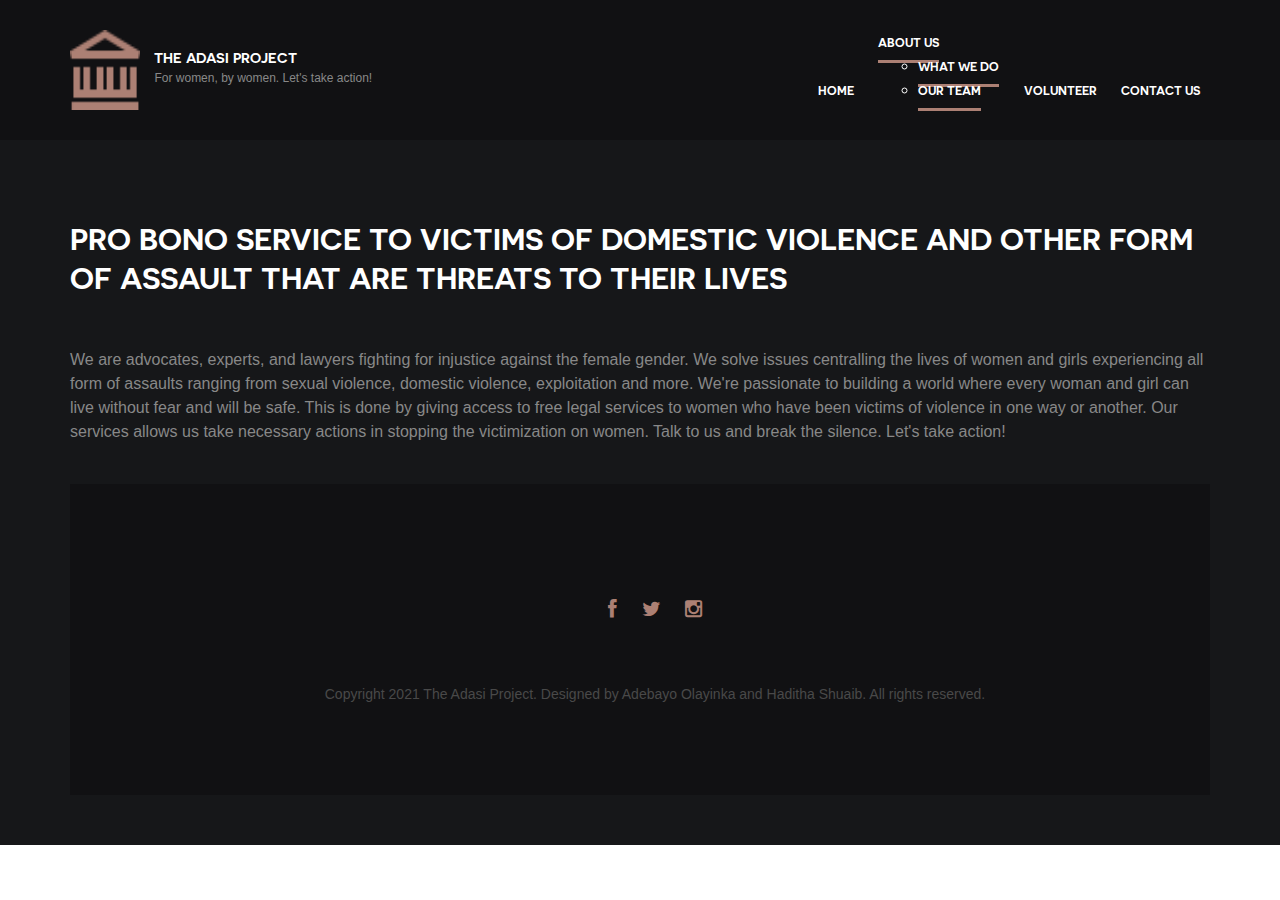
<file: about.html>
<!DOCTYPE html>
<html lang="en">
	<head>
		<meta charset="UTF-8">
		<meta http-equiv="X-UA-Compatible" content="IE=edge">
		<meta name="viewport" content="width=device-width, initial-scale=1.0,maximum-scale=1">
		
		<title>The Adasi Project | About us</title>
		
		<!-- Loading third party fonts -->
		<link href="fonts/font-awesome.min.css" rel="stylesheet" type="text/css">
		<link href="fonts/novecento-font/novecento-font.css" rel="stylesheet" >

		<!-- Loading main css file -->
		<link href="style.css" rel="stylesheet" >
		
		<!--[if lt IE 9]>
		<script src="js/ie-support/html5.js"></script>
		<script src="js/ie-support/respond.js"></script>
		<![endif]-->

	</head>


	<body>
		
		<div id="site-content">
			
			<header class="site-header">
				<div class="container">
					<a href="index.html" id="branding">
						<img src="images/logo.png" alt="Company Name" class="logo">
						<div class="branding-copy">
							<h1 class="site-title">The Adasi Project</h1>
							<small class="site-description">For women, by women. Let's take action!</small>
						</div>
					</a>

					<nav class="main-navigation">
						<button type="button" class="menu-toggle"><i class="fa fa-bars"></i></button>
						<ul class="menu">
							<li class="menu-item"><a href="index.html">Home</a></li>
							<li class="menu-item current-menu-item" ><a href="about.html">About Us</a>
								<ul>
									<li><a href="service.html"> What we do</a></li>
									<li><a href="team.html">Our Team</a></li>
								</ul>
							</li>
							<li class="menu-item"><a href="volunteer.html">Volunteer</a></li>
							<!--<li class="menu-item"><a href="service.html">Service</a></li>-->
							<li class="menu-item"><a href="contact.html">Contact Us</a></li>
						</ul>
					</nav>
					<nav class="mobile-navigation"></nav>
				</div>
			</header> <!-- .site-header -->

			<main class="main-content">
				
				<div class="fullwidth-block content">
					<div class="container">
						<h2 class="entry-title">Pro bono service to victims of Domestic Violence and other form of assault that are threats to their lives</h2>
						<p>We are advocates, experts, and lawyers fighting for injustice against the female gender. We solve issues centralling the lives of women and girls experiencing all form of assaults ranging from sexual violence, domestic violence, exploitation and more. We're passionate to building a world where every woman and girl can live without fear and will be safe. This is done by giving access to free legal services to women who have been victims of violence in one way or another. Our services allows us take necessary actions in stopping the victimization on women. Talk to us and break the silence. Let's take action! </p>

						<!---<div class="team">
							<figure class="team-image"><img src="dummy/4.jpg" alt="4"></figure>
							<small class="team-desc">Women's rights lawyer</small>
							<p>Out for changes in ways women are treated disproportionately in every aspect of life</p>
						</div>
						<div class="team">
							<figure class="team-image"><img src="dummy/6.jpg" alt="6"></figure>
							<small class="team-desc">Domestic violence lawyer</small>
							<p>An advocate for women suffering from domestic violence</p>
						</div>
						<div class="team">
							<figure class="team-image"><img src="dummy/00.jpg" alt="00"></figure>
							<small class="team-desc">Sexual abuse and exploitation</small>
							<p>Aiming to end abuses targetted towards the vulnerabilty of women and girls as a result of power or position</p>
						</div>
						<div class="team">
							<figure class="team-image"><img src="dummy/1.jpg" alt="1"></figure>
							<small class="team-desc">Gender inequality and injustice</small>
							<p>In the fight for injustice against women as it is observed that women have been treated unjustly from time immemorial.</p>
						</div>
					</div>
				</div>

			</main> <!-- .main-content -->

			<footer class="site-footer">
				<div class="container">
					<!---<div class="subscribe-form">
						<form action="#">
							<label for="#">
								<span>Do you want to get news?</span>
								<span class>Join our news letter</span>
							</label>
							<div class="control">
								<input type="text" placeholder="Enter your email to subscribe...">
								<button type="submit"><img src="images/icon-envelope.png" alt=""></button>
														</form>
							</div>
					</div>--->
					<div class="social-links">
						<a href="https://www.facebook.com/Tech4DevHQ/"><i class="fa fa-facebook"></i></a>
						<a href="https://twitter.com/tech4devhq"><i class="fa fa-twitter"></i></a>
						<!--<a href="https://ng.linkedin.com/company/tech4dev"><i class="fa fa-l"></i></a>-->
						<a href="https://www.instagram.com/tech4dev/?hl=en"><i class="fa fa-instagram"></i></a>
					</div>
					<div class="copy">
						<p>Copyright 2021 The Adasi Project. Designed by Adebayo Olayinka and Haditha Shuaib. All rights reserved.</p>
					</div>
				</div>
			</footer> <!-- .site-footer -->

		</div> <!-- #site-content -->

		

		<script src="js/jquery-1.11.1.min.js"></script>
		<script src="js/plugins.js"></script>
		<script src="js/app.js"></script>
		
	</body>

</html>
</file>
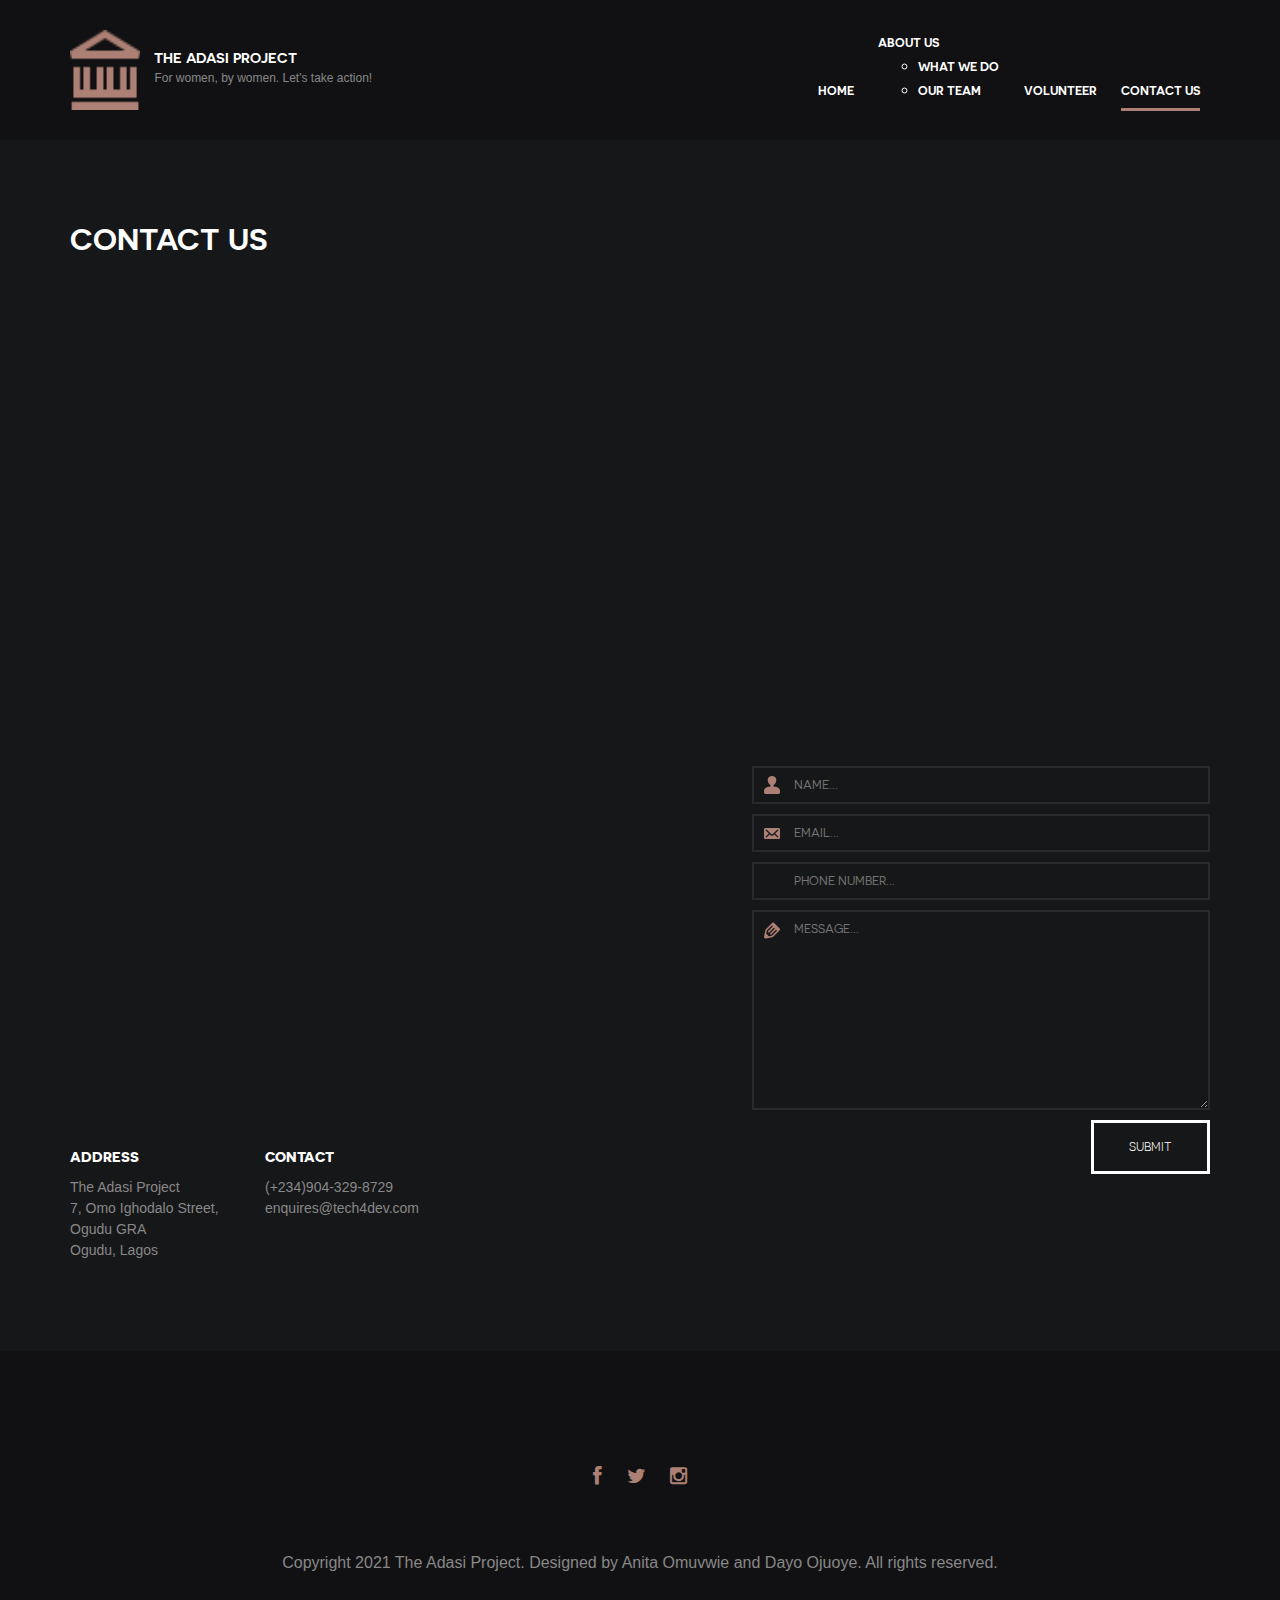
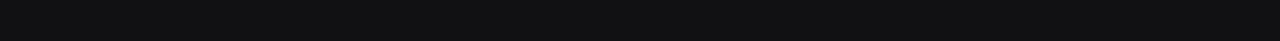
<file: contact.html>
<!DOCTYPE html>
<html lang="en">
	<head>
		<meta charset="UTF-8">
		<meta http-equiv="X-UA-Compatible" content="IE=edge">
		<meta name="viewport" content="width=device-width, initial-scale=1.0,maximum-scale=1">
		
		<title>The Adasi Project | Contact</title>
		
		<!-- Loading third party fonts -->
		<link href="fonts/font-awesome.min.css" rel="stylesheet" type="text/css">
		<link href="fonts/novecento-font/novecento-font.css" rel="stylesheet" >

		<!-- Loading main css file -->
		<link href="style.css" rel="stylesheet" >
		
		<!--[if lt IE 9]>
		<script src="js/ie-support/html5.js"></script>
		<script src="js/ie-support/respond.js"></script>
		<![endif]-->

	</head>


	<body>
		
		<div id="site-content">
			
			<header class="site-header">
				<div class="container">
					<a href="index.html" id="branding">
						<img src="images/logo.png" alt="Company Name" class="logo">
						<div class="branding-copy">
							<h1 class="site-title">The Adasi Project</h1>
							<small class="site-description">For women, by women. Let's take action!</small>
						</div>
					</a>

					<nav class="main-navigation">
						<button type="button" class="menu-toggle"><i class="fa fa-bars"></i></button>
						<ul class="menu">
							<li class="menu-item"><a href="index.html">Home</a></li>
							<li class="menu-item"><a href="about.html">About Us</a><ul>
								<li><a href="service.html"> What we do</a></li>
								<li><a href="team.html">Our Team</a></li>
							</ul></li>
							<li class="menu-item"><a href="volunteer.html">volunteer</a></li>
						<!--<li class="menu-item"><a href="service.html">Service</a></li>-->
							<li class="menu-item current-menu-item"><a href="contact.html">Contact Us</a></li>
						</ul>
					</nav>
					<nav class="mobile-navigation"></nav>
				</div>
			</header> <!-- .site-header -->

			<main class="main-content">
				
				<div class="fullwidth-block content">
					<div class="container">
						<h2 class="entry-title">Contact Us</h2>
						<iframe src="https://www.google.com/maps/embed?pb=!1m18!1m12!1m3!1d3963.5719081103193!2d3.3915836147710015!3d6.575585195244407!2m3!1f0!2f0!3f0!3m2!1i1024!2i768!4f13.1!3m3!1m2!1s0x103b929a255dd657%3A0xba35284d12988210!2sTech4dev!5e0!3m2!1sen!2suk!4v1638374510457!5m2!1sen!2suk" width="600" height="450" style="border:0;" allowfullscreen="" loading="lazy"></iframe>

						<div class="row contact-info">
							<div class="col-md-6">
								<div class="map-container">
									<div class="map"></div>
									<div class="row">
										<div class="col-md-4">
											<address>
												<strong>Address</strong>
												<p>The Adasi Project <br>7, Omo Ighodalo Street, Ogudu GRA<br>Ogudu, Lagos</p>
											</address>
										</div>
										<div class="col-md-8">
											<div class="contact">
												<strong>Contact</strong>
												<p>
													<a href="tel:(+234)904-329-8729">(+234)904-329-8729</a>
													<a href="mailto:enquires@tech4dev.com">enquires@tech4dev.com</a> <br>
												</p>
											</div>
										</div>
									</div>
								</div>
							</div>
							<div class="col-md-5 col-md-offset-1">
								<form action="#" class="contact-form">
									<input type="text" id="name" placeholder="Name...">
									<input type="text" id="email" placeholder="Email...">
									<input type="text" id="phone" placeholder="phone number...">
									<textarea name="" id="message" placeholder="Message..."></textarea>
									<div class="text-right">
										<a href="mailto:enquires@tech4deev.com" class="button">submit</a>
									</div>
								</form>
							</div>
						</div>
					</div>
				</div>

			</main> <!-- .main-content -->

			<footer class="site-footer">
				<div class="container">
					<!---<div class="subscribe-form">
						<form action="#">
							<label for="#">
								<span>Do you want to get news?</span>
								<span class>Join our news letter</span>
							</label>
							<div class="control">
								<input type="text" placeholder="Enter your email to subscribe...">
								<button type="submit"><img src="images/icon-envelope.png" alt=""></button>
														</form>
							</div>
					</div>--->
					<div class="social-links">
						<a href="https://www.facebook.com/Tech4DevHQ/"><i class="fa fa-facebook"></i></a>
						<a href="https://twitter.com/tech4devhq"><i class="fa fa-twitter"></i></a>
						<!--<a href="https://ng.linkedin.com/company/tech4dev"><i class="fa fa-l"></i></a>-->
						<a href="https://www.instagram.com/tech4dev/?hl=en"><i class="fa fa-instagram"></i></a>
					</div>
						<p>Copyright 2021 The Adasi Project. Designed by Anita Omuvwie and Dayo Ojuoye. All rights reserved.</p>
					</div>
				</div>
			</footer> <!-- .site-footer -->
		</div> <!-- #site-content -->

		

		<script src="js/jquery-1.11.1.min.js"></script>

		<!--<script src="http://maps.google.com/maps/api/js?sensor=false&amp;language=en"></script>-->
		<script src="js/plugins.js"></script>
		<script src="js/app.js"></script>
		
	</body>

</html>
</file>
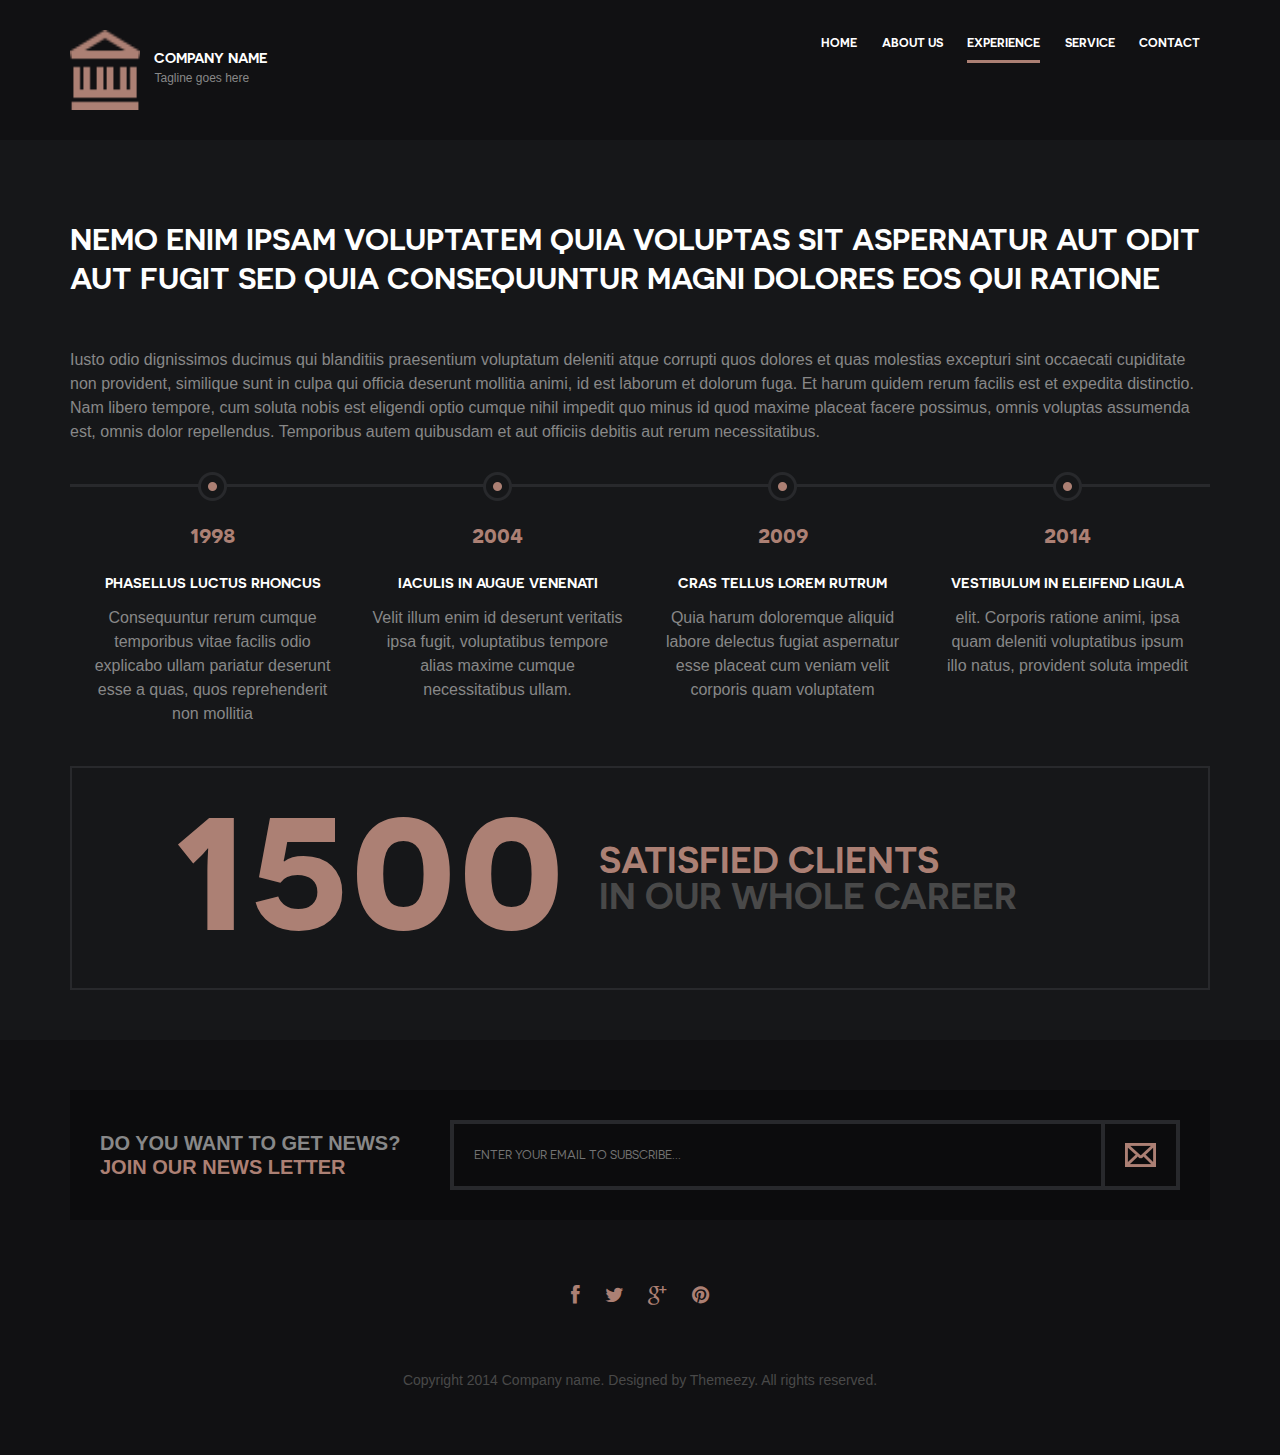
<file: experience.html>
<!DOCTYPE html>
<html lang="en">
	<head>
		<meta charset="UTF-8">
		<meta http-equiv="X-UA-Compatible" content="IE=edge">
		<meta name="viewport" content="width=device-width, initial-scale=1.0,maximum-scale=1">
		
		<title>Lawyers | Experience</title>
		
		<!-- Loading third party fonts -->
		<link href="fonts/font-awesome.min.css" rel="stylesheet" type="text/css">
		<link href="fonts/novecento-font/novecento-font.css" rel="stylesheet" >

		<!-- Loading main css file -->
		<link rel="stylesheet" href="style.css">
		
		<!--[if lt IE 9]>
		<script src="js/ie-support/html5.js"></script>
		<script src="js/ie-support/respond.js"></script>
		<![endif]-->

	</head>


	<body>
		
		<div id="site-content">
			
			<header class="site-header">
				<div class="container">
					<a href="index.html" id="branding">
						<img src="images/logo.png" alt="Company Name" class="logo">
						<div class="branding-copy">
							<h1 class="site-title">Company Name</h1>
							<small class="site-description">Tagline goes here</small>
						</div>
					</a>

					<nav class="main-navigation">
						<button type="button" class="menu-toggle"><i class="fa fa-bars"></i></button>
						<ul class="menu">
							<li class="menu-item"><a href="index.html">Home</a></li>
							<li class="menu-item"><a href="about.html">About Us</a></li>
							<li class="menu-item current-menu-item"><a href="experience.html">Experience</a></li>
							<li class="menu-item"><a href="service.html">Service</a></li>
							<li class="menu-item"><a href="contact.html">Contact</a></li>
						</ul>
					</nav>
					<nav class="mobile-navigation"></nav>
				</div>
			</header> <!-- .site-header -->

			<main class="main-content">
				
				<div class="fullwidth-block content">
					<div class="container">
						<h2 class="entry-title">Nemo enim ipsam voluptatem quia voluptas sit aspernatur aut odit aut fugit sed quia consequuntur magni dolores eos qui ratione</h2>
						<p>Iusto odio dignissimos ducimus qui blanditiis praesentium voluptatum deleniti atque corrupti quos dolores et quas molestias excepturi sint occaecati cupiditate non provident, similique sunt in culpa qui officia deserunt mollitia animi, id est laborum et dolorum fuga. Et harum quidem rerum facilis est et expedita distinctio. Nam libero tempore, cum soluta nobis est eligendi optio cumque nihil impedit quo minus id quod maxime placeat facere possimus, omnis voluptas assumenda est, omnis dolor repellendus. Temporibus autem quibusdam et aut officiis debitis aut rerum necessitatibus.</p>

						<div class="timeline">
							<div class="milestone">
								<h3 class="year">1998</h3>
								<h2 class="milestone-title">Phasellus luctus rhoncus</h2>
								<p>Consequuntur rerum cumque temporibus vitae facilis odio explicabo ullam pariatur deserunt esse a quas, quos reprehenderit non mollitia</p>
							</div>
							<div class="milestone">
								<h3 class="year">2004</h3>
								<h2 class="milestone-title">iaculis in augue venenati</h2>
								<p>Velit illum enim id deserunt veritatis ipsa fugit, voluptatibus tempore alias maxime cumque necessitatibus ullam.</p>
							</div>
							<div class="milestone">
								<h3 class="year">2009</h3>
								<h2 class="milestone-title">Cras tellus lorem rutrum</h2>
								<p>Quia harum doloremque aliquid labore delectus fugiat aspernatur esse placeat cum veniam velit corporis quam voluptatem</p>
							</div>
							<div class="milestone">
								<h3 class="year">2014</h3>
								<h2 class="milestone-title">Vestibulum in eleifend ligula</h2>
								<p>elit. Corporis ratione animi, ipsa quam deleniti voluptatibus ipsum illo natus, provident soluta impedit</p>
							</div>	
						</div>

						<div class="counter">
							<div class="num">1500</div>
							<div class="copy">
								<span>Satisfied Clients</span>
								<span>In our whole career</span>
							</div>
						</div>

					</div>
				</div>

			</main> <!-- .main-content -->

			<footer class="site-footer">
				<div class="container">
					<div class="subscribe-form">
						<form action="#">
							<label for="#">
								<span>Do you want to get news?</span>
								<span>Join our news letter</span>
							</label>
							<div class="control">
								<input type="text" placeholder="Enter your email to subscribe...">
								<button type="submit"><img src="images/icon-envelope.png" alt=""></button>
														</form>
							</div>
					</div>
					<div class="social-links">
						<a href="#"><i class="fa fa-facebook"></i></a>
						<a href="#"><i class="fa fa-twitter"></i></a>
						<a href="#"><i class="fa fa-google-plus"></i></a>
						<a href="#"><i class="fa fa-pinterest"></i></a>
					</div>
					<div class="copy">
						<p>Copyright 2014 Company name. Designed by Themeezy. All rights reserved.</p>
					</div>
				</div>
			</footer> <!-- .site-footer -->

		</div> <!-- #site-content -->

		

		<script src="js/jquery-1.11.1.min.js"></script>
		<script src="js/plugins.js"></script>
		<script src="js/app.js"></script>
		
	</body>

</html>
</file>
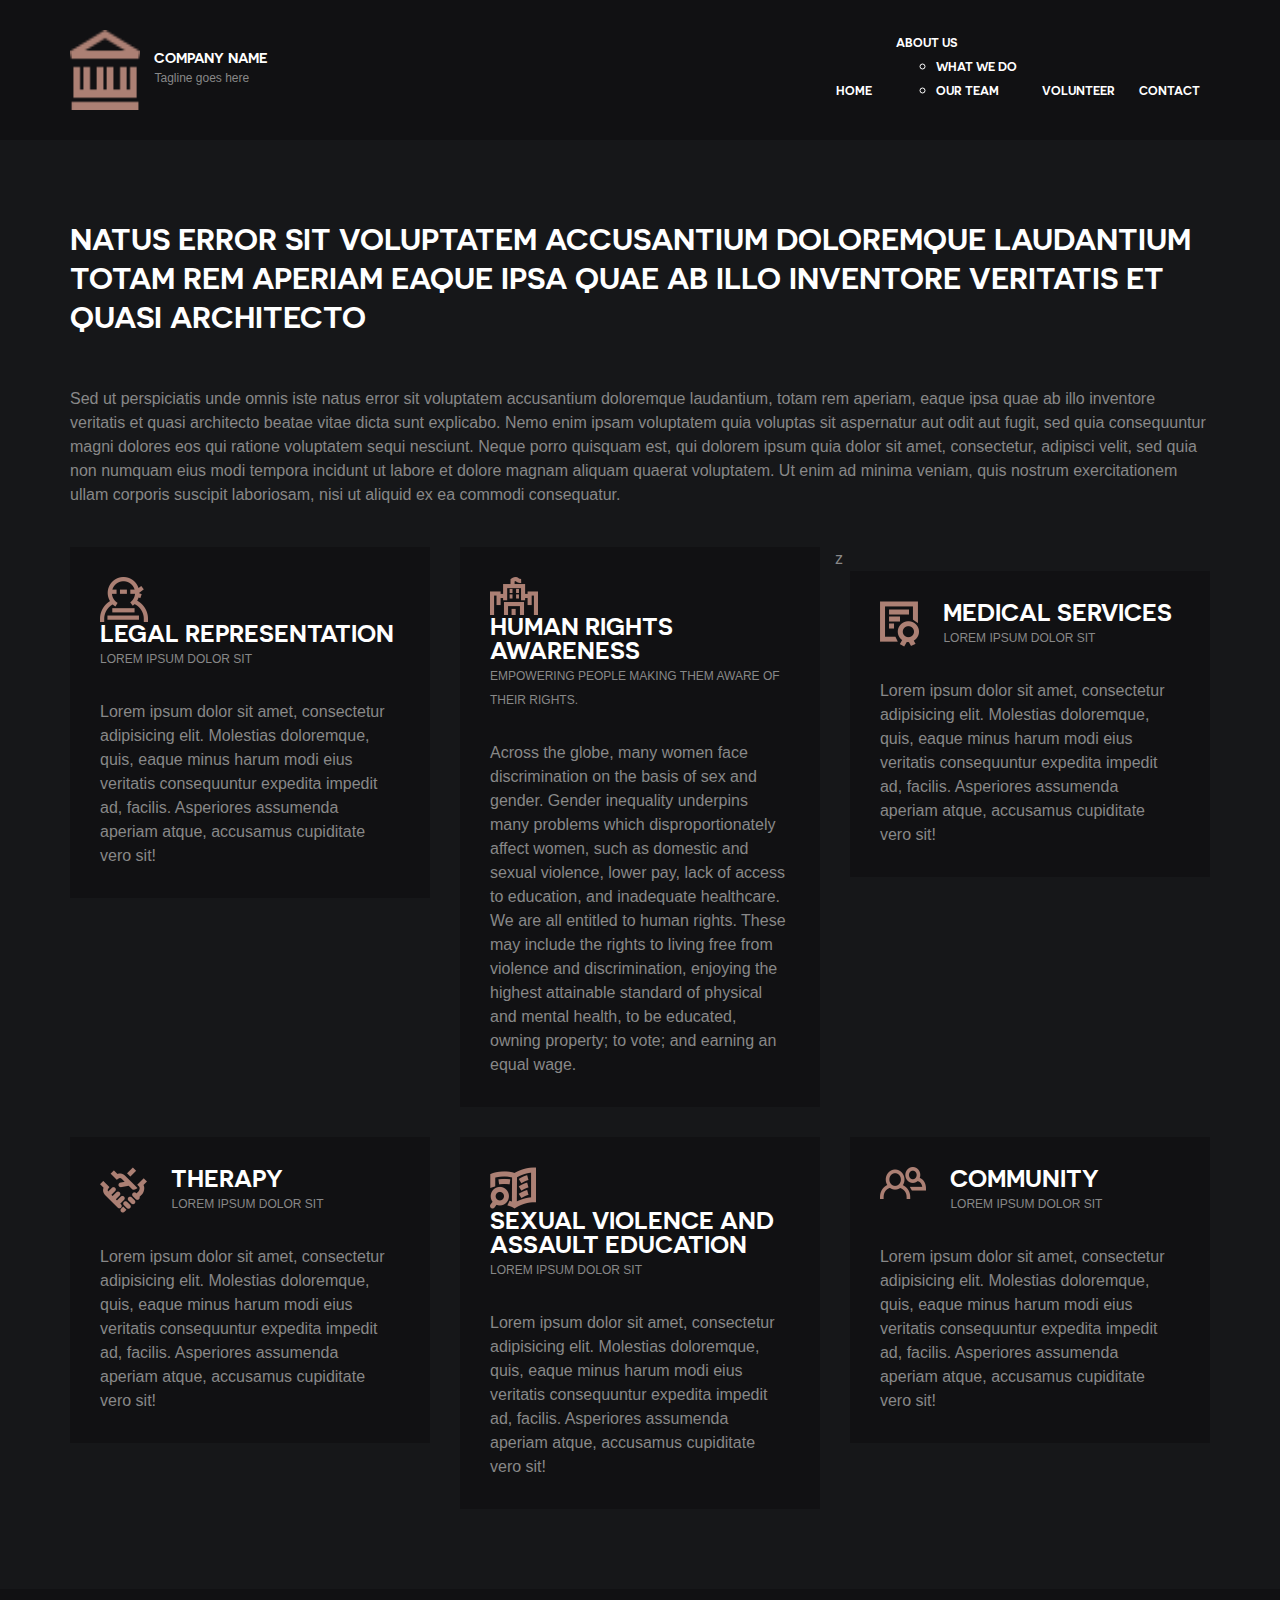
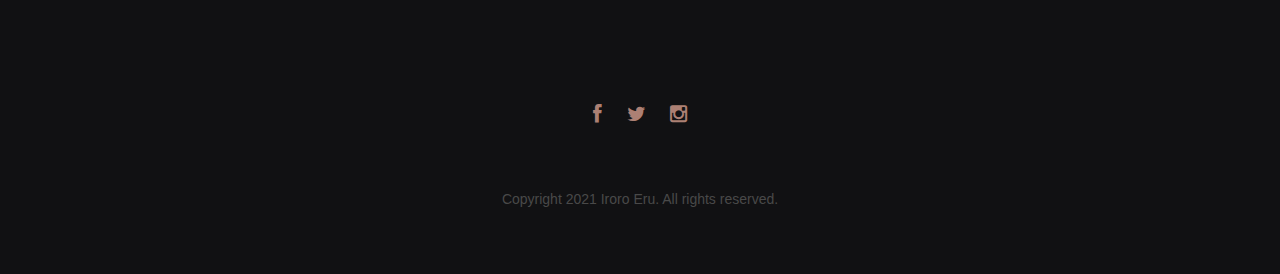
<file: service.html>
<!DOCTYPE html>
<html lang="en">
	<head>
		<meta charset="UTF-8">
		<meta http-equiv="X-UA-Compatible" content="IE=edge">
		<meta name="viewport" content="width=device-width, initial-scale=1.0,maximum-scale=1">
		
		<title>Lawyers | Services</title>
		
		<!-- Loading third party fonts -->
		<link href="fonts/font-awesome.min.css" rel="stylesheet" type="text/css">
		<link href="fonts/novecento-font/novecento-font.css" rel="stylesheet" >

		<!-- Loading main css file -->
		<link rel="stylesheet" href="style.css">
		
		<!--[if lt IE 9]>
		<script src="js/ie-support/html5.js"></script>
		<script src="js/ie-support/respond.js"></script>
		<![endif]-->

	</head>


	<body>
		
		<div id="site-content">
			
			<header class="site-header">
				<div class="container">
					<a href="index.html" id="branding">
						<img src="images/logo.png" alt="Company Name" class="logo">
						<div class="branding-copy">
							<h1 class="site-title">Company Name</h1>
							<small class="site-description">Tagline goes here</small>
						</div>
					</a>

					<nav class="main-navigation">
						<button type="button" class="menu-toggle"><i class="fa fa-bars"></i></button>
						<ul class="menu">
							<li class="menu-item"><a href="index.html">Home</a></li>
							<li class="menu-item"><a href="about.html">About Us</a><ul>
								<li><a href="service.html"> What we do</a></li>
								<li><a href="team.html">Our Team</a></li>
							</ul></li>
							<li class="menu-item"><a href="experience.html">Volunteer</a></li>
							<!--<li class="menu-item current-menu-item"><a href="volunteer.html">Service</a></li>-->
							<li class="menu-item"><a href="contact.html">Contact</a></li>
						</ul>
					</nav>
					<nav class="mobile-navigation"></nav>
				</div>
			</header> <!-- .site-header -->

			<main class="main-content">
				
				<div class="fullwidth-block content">
					<div class="container">
						<h2 class="entry-title">Natus error sit voluptatem accusantium doloremque laudantium totam rem aperiam eaque ipsa quae ab illo inventore veritatis et quasi architecto</h2>

						<p>Sed ut perspiciatis unde omnis iste natus error sit voluptatem accusantium doloremque laudantium, totam rem aperiam, eaque ipsa quae ab illo inventore veritatis et quasi architecto beatae vitae dicta sunt explicabo. Nemo enim ipsam voluptatem quia voluptas sit aspernatur aut odit aut fugit, sed quia consequuntur magni dolores eos qui ratione voluptatem sequi nesciunt. Neque porro quisquam est, qui dolorem ipsum quia dolor sit amet, consectetur, adipisci velit, sed quia non numquam eius modi tempora incidunt ut labore et dolore magnam aliquam quaerat voluptatem. Ut enim ad minima veniam, quis nostrum exercitationem ullam corporis suscipit laboriosam, nisi ut aliquid ex ea commodi consequatur.</p>
						
						<div class="row">
							<div class="col-md-4">
								<div class="feature boxed">
									<header>
										<img src="images/icon-1.png" class="feature-icon">
										<div class="feature-title-copy">
											<h2 class="feature-title">Legal Representation</h2>
											<small class="feature-subtitle">Lorem ipsum dolor sit</small>
										</div>
									</header>
									<p>Lorem ipsum dolor sit amet, consectetur adipisicing elit. Molestias doloremque, quis, eaque minus harum modi eius veritatis consequuntur expedita impedit ad, facilis. Asperiores assumenda aperiam atque, accusamus cupiditate vero sit!</p>
								</div>
							</div>
							<div class="col-md-4">
								<div class="feature boxed">
									<header>
										<img src="images/icon-2.png" class="feature-icon">
										<div class="feature-title-copy">
											<h2 class="feature-title">Human Rights Awareness</h2>
											<small class="feature-subtitle">Empowering people making them aware of their rights. </small>
										</div>
									</header>
									<p>Across the globe, many women face discrimination on the basis of sex and gender. Gender inequality underpins many problems which disproportionately affect women, such as domestic and sexual violence, lower pay, lack of access to education, and inadequate healthcare. We are all entitled to human rights. These may include the rights to living free from violence and discrimination, enjoying the highest attainable standard of physical and mental health, to be educated, owning property; to vote; and earning an equal wage.<p>
								</div>
							</div>z
							<div class="col-md-4">
								<div class="feature boxed">
									<header>
										<img src="images/icon-3.png" class="feature-icon">
										<div class="feature-title-copy">
											<h2 class="feature-title">Medical Services</h2>
											<small class="feature-subtitle">Lorem ipsum dolor sit</small>
										</div>
									</header>
									<p>Lorem ipsum dolor sit amet, consectetur adipisicing elit. Molestias doloremque, quis, eaque minus harum modi eius veritatis consequuntur expedita impedit ad, facilis. Asperiores assumenda aperiam atque, accusamus cupiditate vero sit!</p>
								</div>
							</div>
						</div>
						<div class="row">
							<div class="col-md-4">
								<div class="feature boxed">
									<header>
										<img src="images/icon-4.png" class="feature-icon">
										<div class="feature-title-copy">
											<h2 class="feature-title">Therapy</h2>
											<small class="feature-subtitle">Lorem ipsum dolor sit</small>
										</div>
									</header>
									<p>Lorem ipsum dolor sit amet, consectetur adipisicing elit. Molestias doloremque, quis, eaque minus harum modi eius veritatis consequuntur expedita impedit ad, facilis. Asperiores assumenda aperiam atque, accusamus cupiditate vero sit!</p>
								</div>
							</div>
							<div class="col-md-4">
								<div class="feature boxed">
									<header>
										<img src="images/icon-5.png" class="feature-icon">
										<div class="feature-title-copy">
											<h2 class="feature-title">Sexual Violence and assault education</h2>
											<small class="feature-subtitle">Lorem ipsum dolor sit</small>
										</div>
									</header>
									<p>Lorem ipsum dolor sit amet, consectetur adipisicing elit. Molestias doloremque, quis, eaque minus harum modi eius veritatis consequuntur expedita impedit ad, facilis. Asperiores assumenda aperiam atque, accusamus cupiditate vero sit!</p>
								</div>
							</div>
							<div class="col-md-4">
								<div class="feature boxed">
									<header>
										<img src="images/icon-6.png" class="feature-icon">
										<div class="feature-title-copy">
											<h2 class="feature-title">Community</h2>
											<small class="feature-subtitle">Lorem ipsum dolor sit</small>
										</div>
									</header>
									<p>Lorem ipsum dolor sit amet, consectetur adipisicing elit. Molestias doloremque, quis, eaque minus harum modi eius veritatis consequuntur expedita impedit ad, facilis. Asperiores assumenda aperiam atque, accusamus cupiditate vero sit!</p>
								</div>
							</div>
						</div>

					</main> <!-- .main-content -->

					<footer class="site-footer">
						<div class="container">
							<!---<div class="subscribe-form">
								<form action="#">
									<label for="#">
										<span>Do you want to get news?</span>
										<span class>Join our news letter</span>
									</label>
									<div class="control">
										<input type="text" placeholder="Enter your email to subscribe...">
										<button type="submit"><img src="images/icon-envelope.png" alt=""></button>
																</form>
									</div>
							</div>--->
							<div class="social-links">
								<a href="https://www.facebook.com/Tech4DevHQ/"><i class="fa fa-facebook"></i></a>
								<a href="https://twitter.com/tech4devhq"><i class="fa fa-twitter"></i></a>
								<!--<a href="https://ng.linkedin.com/company/tech4dev"><i class="fa fa-l"></i></a>-->
								<a href="https://www.instagram.com/tech4dev/?hl=en"><i class="fa fa-instagram"></i></a>
							</div>
							<div class="copy">
								<p>Copyright 2021 Iroro Eru. All rights reserved.</p>
							</div>
						</div>
					</footer> <!-- .site-footer -->
		
				</div> <!-- #site-content -->
		
				
		
				<script src="js/jquery-1.11.1.min.js"></script>
				<script src="js/plugins.js"></script>
				<script src="js/app.js"></script>
				
			</body>
		
		</html>
</file>
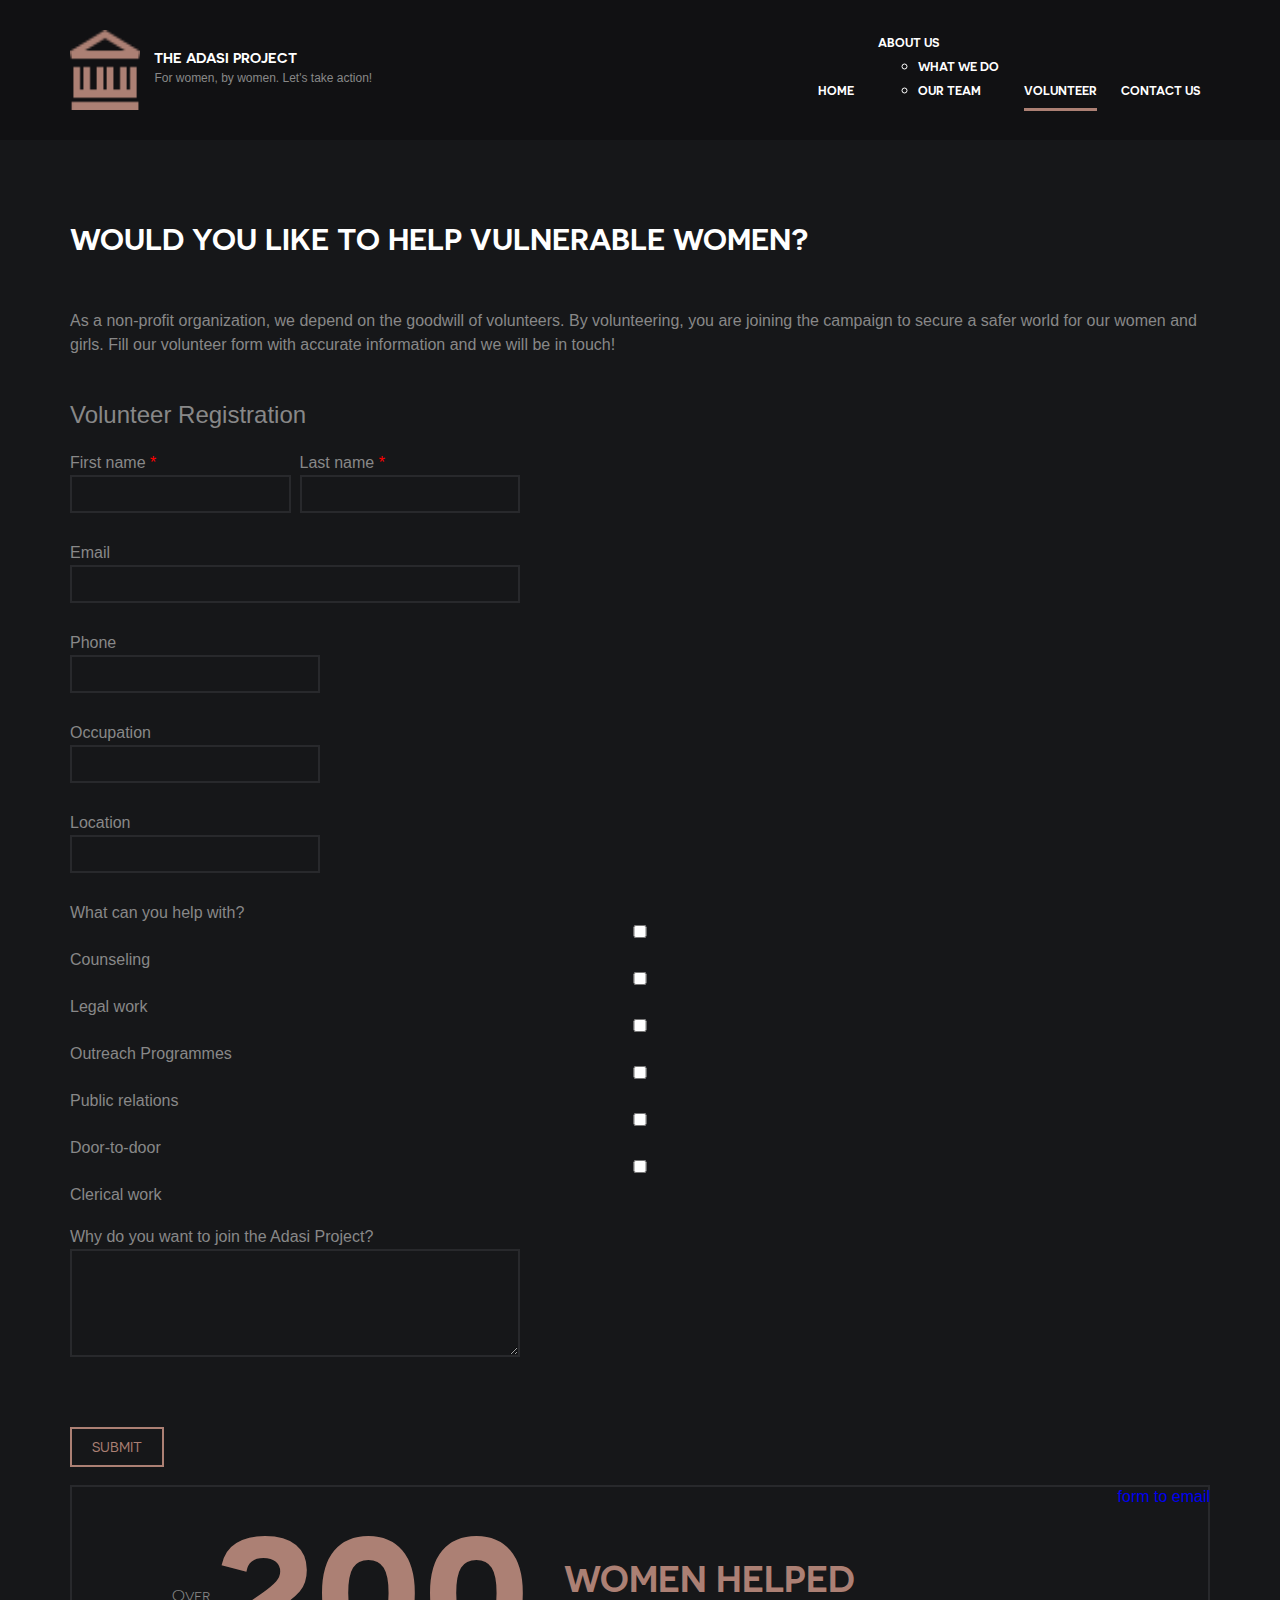
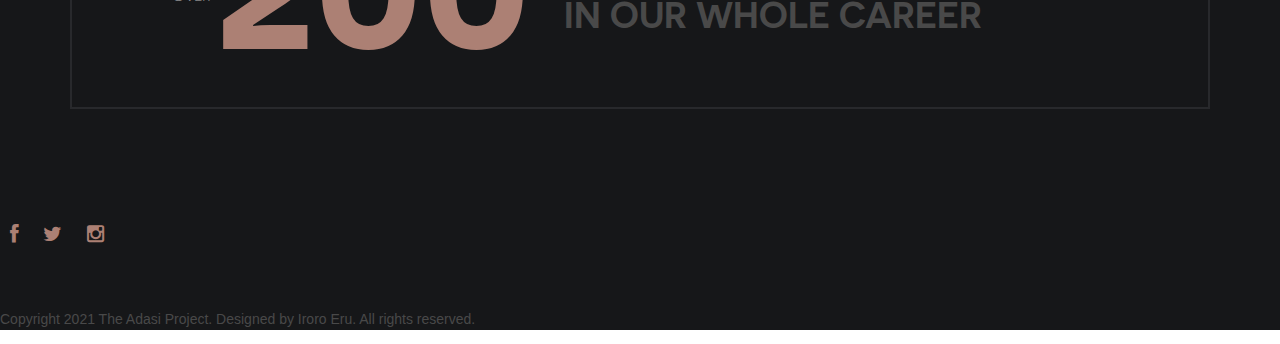
<file: volunteer.html>
<!DOCTYPE html>
<html lang="en">
	<head>
		<meta charset="UTF-8">
		<meta http-equiv="X-UA-Compatible" content="IE=edge">
		<meta name="viewport" content="width=device-width, initial-scale=1.0,maximum-scale=1">
		
		<title>The Adasi Project | Volunteer</title>
		
		<!-- Loading third party fonts -->
		<link href="fonts/font-awesome.min.css" rel="stylesheet" type="text/css">
		<link href="fonts/novecento-font/novecento-font.css" rel="stylesheet" >

		<!-- Loading main css file -->
		<link rel="stylesheet" href="style.css">
		
		<!--[if lt IE 9]>
		<script src="js/ie-support/html5.js"></script>
		<script src="js/ie-support/respond.js"></script>
		<![endif]-->

	</head>


	<body>
		
		<div id="site-content">
			
			<header class="site-header">
				<div class="container">
					<a href="index.html" id="branding">
						<img src="images/logo.png" alt="Company Name" class="logo">
						<div class="branding-copy">
							<h1 class="site-title">The Adasi Project</h1>
							<small class="site-description">For women, by women. Let's take action!</small>
						</div>
					</a>

					<nav class="main-navigation">
						<button type="button" class="menu-toggle"><i class="fa fa-bars"></i></button>
						<ul class="menu">
							<li class="menu-item"><a href="index.html">Home</a></li>
							<li class="menu-item"><a href="about.html">About Us</a><ul>
								<li><a href="service.html"> What we do</a></li>
								<li><a href="team.html">Our Team</a></li>
							</ul></li>
							<li class="menu-item current-menu-item"><a href="volunteer.html">Volunteer</a></li>
							<!--<li class="menu-item"><a href="service.html">Service</a></li>-->
							<li class="menu-item"><a href="contact.html">Contact Us</a></li>
						</ul>
					</nav>
					<nav class="mobile-navigation"></nav>
				</div>
			</header> <!-- .site-header -->

			<main class="main-content">
				
				<div class="fullwidth-block content">
					<div class="container">
						<h2 class="entry-title">Would you like to help vulnerable women?</h2>
						<p>As a non-profit organization, we depend on the goodwill of volunteers. By volunteering, you are joining the campaign to secure a safer world for our women and girls. Fill our volunteer form with accurate information and we will be in touch!</p>

						<!--<div class="timeline">
							<div class="milestone">
								<h3 class="year">1998</h3>
								<h2 class="milestone-title">Phasellus luctus rhoncus</h2>
								<p>Consequuntur rerum cumque temporibus vitae facilis odio explicabo ullam pariatur deserunt esse a quas, quos reprehenderit non mollitia</p>
							</div>
							<div class="milestone">
								<h3 class="year">2004</h3>
								<h2 class="milestone-title">iaculis in augue venenati</h2>
								<p>Velit illum enim id deserunt veritatis ipsa fugit, voluptatibus tempore alias maxime cumque necessitatibus ullam.</p>
							</div>
							<div class="milestone">
								<h3 class="year">2009</h3>
								<h2 class="milestone-title">Cras tellus lorem rutrum</h2>
								<p>Quia harum doloremque aliquid labore delectus fugiat aspernatur esse placeat cum veniam velit corporis quam voluptatem</p>
							</div>
							<div class="milestone">
								<h3 class="year">2014</h3>
								<h2 class="milestone-title">Vestibulum in eleifend ligula</h2>
								<p>elit. Corporis ratione animi, ipsa quam deleniti voluptatibus ipsum illo natus, provident soluta impedit</p>
							</div>	
						</div>--->
						<!--<div class="col-md-5 col-md-offset-1">
							<form action="#" class="contact-form">
								<input type="text" id="name" placeholder="Name...">
								<input type="text" id="email" placeholder="Email...">
								<input type="text" id="phone" placeholder="phone number...">
								<textarea name="" id="Occupation" placeholder="Occupation..."></textarea>
								<textarea name="" id="message" placeholder="Message..."></textarea>
								<div class="text-right">
									<a href="mailto:enquires@tech4deev.com" class="button">submit</a>
								</div>
							</form>
						</div>-->
						<form method="post" action="//submit.form" onSubmit="return validateForm();">
							<div style="max-width: 400px;">
							</div>
							<div style="padding-bottom: 18px;font-size : 24px;">Volunteer Registration</div>
							<div style="display: flex; padding-bottom: 18px;max-width : 450px;">
							<div style=" margin-left: 0; margin-right: 1%; width: 49%;">First name<span style="color: red;"> *</span><br/>
							<input type="text" id="data_2" name="data_2" style="max-width: 100%;" class="form-control"/>
							</div>
							<div style=" margin-left: 1%; margin-right: 0; width: 49%;">Last name<span style="color: red;"> *</span><br/>
							<input type="text" id="data_3" name="data_3" style="max-width: 100%;" class="form-control"/>
							</div>
							</div><div style="padding-bottom: 18px;">Email<br/>
							<input type="text" id="data_4" name="data_4" style="max-width : 450px;" class="form-control"/>
							</div>
							<div style="padding-bottom: 18px;">Phone<br/>
							<input type="text" id="data_5" name="data_5" style="max-width : 250px;" class="form-control"/>
							</div>
							<div style="padding-bottom: 18px;">Occupation<br/>
							<input type="text" id="data_6" name="data_6" style="max-width : 250px;" class="form-control"/>
							</div>
							<div style="padding-bottom: 18px;">Location<br/>
								<input type="text" id="data_6" name="data_6" style="max-width : 250px;" class="form-control"/>
								</div>
							<div style="padding-bottom: 18px;">What can you help with?<br/>
							<span><input type="checkbox" id="data_7_0" name="data_7" value="Delivering flyers"/> Counseling </span><br/>
							<span><input type="checkbox" id="data_7_1" name="data_7" value="Taking phone calls"/> Legal work</span><br/>
							<span><input type="checkbox" id="data_7_2" name="data_7" value="Entering data"/> Outreach Programmes</span><br/>
							<span><input type="checkbox" id="data_7_3" name="data_7" value="Public relations"/> Public relations</span><br/>
							<span><input type="checkbox" id="data_7_4" name="data_7" value="Door-to-door"/> Door-to-door</span><br/>
							<span><input type="checkbox" id="data_7_5" name="data_7" value="Clerical work"/> Clerical work</span><br/>
							</div>
							<div style="padding-bottom: 18px;">Why do you want to join the Adasi Project?<br/>
							<textarea id="data_8" false name="data_8" style="max-width : 450px;" rows="6" class="form-control"></textarea>
							</div>
							<div style="padding-bottom: 18px;"><br/>
							<!--<span><input type="checkbox" id="data_9_0" name="data_9" value="Sign me up to supporter email list"/> Sign me up to supporter email list</span><br/>-->
							</div>
							<div style="padding-bottom: 18px;"><input name="skip_Submit" value="Submit" type="submit"/></div>
							<div>
						<div style="float:right"><a href="tevh4dev.com" id="lnk100" title="form to email">form to email</a></div>
							<!--<script src="https://www.100forms.com/js/FORMKEY:9SUFQJN789CA/SEND:my@email.com" type="text/javascript"></script>-->
							</div>
							</form>
							
							<script type="text/javascript">
							function validateForm() {
							if (isEmpty(document.getElementById('data_2').value.trim())) {
							alert('First name is required!');
							return false;
							}
							if (isEmpty(document.getElementById('data_3').value.trim())) {
							alert('Last name is required!');
							return false;
							}
							if (!validateEmail(document.getElementById('data_4').value.trim())) {
							alert('Email must be a valid email address!');
							return false;
							}
							return true;
							}
							function isEmpty(str) { return (str.length === 0 || !str.trim()); }
							function validateEmail(email) {
							var re = /^([\w-]+(?:\.[\w-]+)*)@((?:[\w-]+\.)*\w[\w-]{0,66})\.([a-z]{2,15}(?:\.[a-z]{2})?)$/i;
							return isEmpty(email) || re.test(email);
							}
							</script>

						<div class="counter">
							<span>Over</span>
							<div class="num">200</div>
							<div class="copy">
								<span>Women helped</span>
								<span>In our whole career</span>
							</div>
						</div>

					</div>
				</div>

			</main> <!-- .main-content -->

			<!--<footer class="site-footer">
				<div class="container">
					<div class="subscribe-form">
						<form action="#">
							<label for="#">
								<span>Do you want to get news?</span>
								<span>Join our news letter</span>
							</label>
							<div class="control">
								<input type="text" placeholder="Enter your email to subscribe...">
								<button type="submit"><img src="images/icon-envelope.png" alt=""></button>
														</form>
							</div>-->
						</div>
						<div class="social-links">
							<a href="https://www.facebook.com/Tech4DevHQ/"><i class="fa fa-facebook"></i></a>
							<a href="https://www.twitter.com/tech4devhq"><i class="fa fa-twitter"></i></a>
							<!---<a href="#"><i class="fa fa-google-plus"></i></a>-->
							<a href="https://www.instagram.com/tech4dev/"><i class="fa fa-instagram"></i></a>
						</div>
						<div class="copy">
							<p>Copyright 2021 The Adasi Project. Designed by Iroro Eru. All rights reserved.</p>
						</div>
				</div>
			</footer> <!-- .site-footer -->

		</div> <!-- #site-content -->

		

		<script src="js/jquery-1.11.1.min.js"></script>
		<script src="js/plugins.js"></script>
		<script src="js/app.js"></script>
		
	</body>

</html>
</file>
<file: fonts/novecento-font/novecento-font.css>
/*
 * Web Fonts from fontspring.com
 *
 * All OpenType features and all extended glyphs have been removed.
 * Fully installable fonts can be purchased at http://www.fontspring.com
 *
 * The fonts included in this stylesheet are subject to the End User License you purchased
 * from Fontspring. The fonts are protected under domestic and international trademark and 
 * copyright law. You are prohibited from modifying, reverse engineering, duplicating, or
 * distributing this font software.
 *
 * (c) 2010-2014 Fontspring
 *
 *
 *
 *
 * The fonts included are copyrighted by the vendor listed below.
 *
 * Vendor:      Synthview Type Design
 * License URL: http://www.fontspring.com/licenses/synthview/webfont
 *
 *
 */

@font-face {
    font-family: 'Novecento Sans';
    src: url('Novecentosanswide-Bold-webfont.eot');
    src: url('Novecentosanswide-Bold-webfont.eot?#iefix') format('embedded-opentype'),
         url('Novecentosanswide-Bold-webfont.woff2') format('woff2'),
         url('Novecentosanswide-Bold-webfont.woff') format('woff'),
         url('Novecentosanswide-Bold-webfont.ttf') format('truetype'),
         url('Novecentosanswide-Bold-webfont.svg#novecento_sans_wide_bookbold') format('svg');
    font-weight: 700;
    font-style: normal;

}

@font-face {
    font-family: 'Novecento Sans';
    src: url('Novecentosanswide-Book-webfont.eot');
    src: url('Novecentosanswide-Book-webfont.eot?#iefix') format('embedded-opentype'),
         url('Novecentosanswide-Book-webfont.woff2') format('woff2'),
         url('Novecentosanswide-Book-webfont.woff') format('woff'),
         url('Novecentosanswide-Book-webfont.ttf') format('truetype'),
         url('Novecentosanswide-Book-webfont.svg#novecento_sans_widebook') format('svg');
    font-weight: 300;
    font-style: normal;

}

@font-face {
    font-family: 'Novecento Sans';
    src: url('Novecentosanswide-DemiBold-webfont.eot');
    src: url('Novecentosanswide-DemiBold-webfont.eot?#iefix') format('embedded-opentype'),
         url('Novecentosanswide-DemiBold-webfont.woff2') format('woff2'),
         url('Novecentosanswide-DemiBold-webfont.woff') format('woff'),
         url('Novecentosanswide-DemiBold-webfont.ttf') format('truetype'),
         url('Novecentosanswide-DemiBold-webfont.svg#novecento_sans_widedemibold') format('svg');
    font-weight: 600;
    font-style: normal;

}

@font-face {
    font-family: 'Novecento Sans';
    src: url('Novecentosanswide-Light-webfont.eot');
    src: url('Novecentosanswide-Light-webfont.eot?#iefix') format('embedded-opentype'),
         url('Novecentosanswide-Light-webfont.woff2') format('woff2'),
         url('Novecentosanswide-Light-webfont.woff') format('woff'),
         url('Novecentosanswide-Light-webfont.ttf') format('truetype'),
         url('Novecentosanswide-Light-webfont.svg#novecento_sans_widelight') format('svg');
    font-weight: 200;
    font-style: normal;

}

@font-face {
    font-family: 'Novecento Sans';
    src: url('Novecentosanswide-Medium-webfont.eot');
    src: url('Novecentosanswide-Medium-webfont.eot?#iefix') format('embedded-opentype'),
         url('Novecentosanswide-Medium-webfont.woff2') format('woff2'),
         url('Novecentosanswide-Medium-webfont.woff') format('woff'),
         url('Novecentosanswide-Medium-webfont.ttf') format('truetype'),
         url('Novecentosanswide-Medium-webfont.svg#novecento_sans_widemedium') format('svg');
    font-weight: 500;
    font-style: normal;

}

@font-face {
    font-family: 'Novecento Sans';
    src: url('Novecentosanswide-Normal-webfont.eot');
    src: url('Novecentosanswide-Normal-webfont.eot?#iefix') format('embedded-opentype'),
         url('Novecentosanswide-Normal-webfont.woff2') format('woff2'),
         url('Novecentosanswide-Normal-webfont.woff') format('woff'),
         url('Novecentosanswide-Normal-webfont.ttf') format('truetype'),
         url('Novecentosanswide-Normal-webfont.svg#novecento_sans_widenormal') format('svg');
    font-weight: 400;
    font-style: normal;

}
</file>
